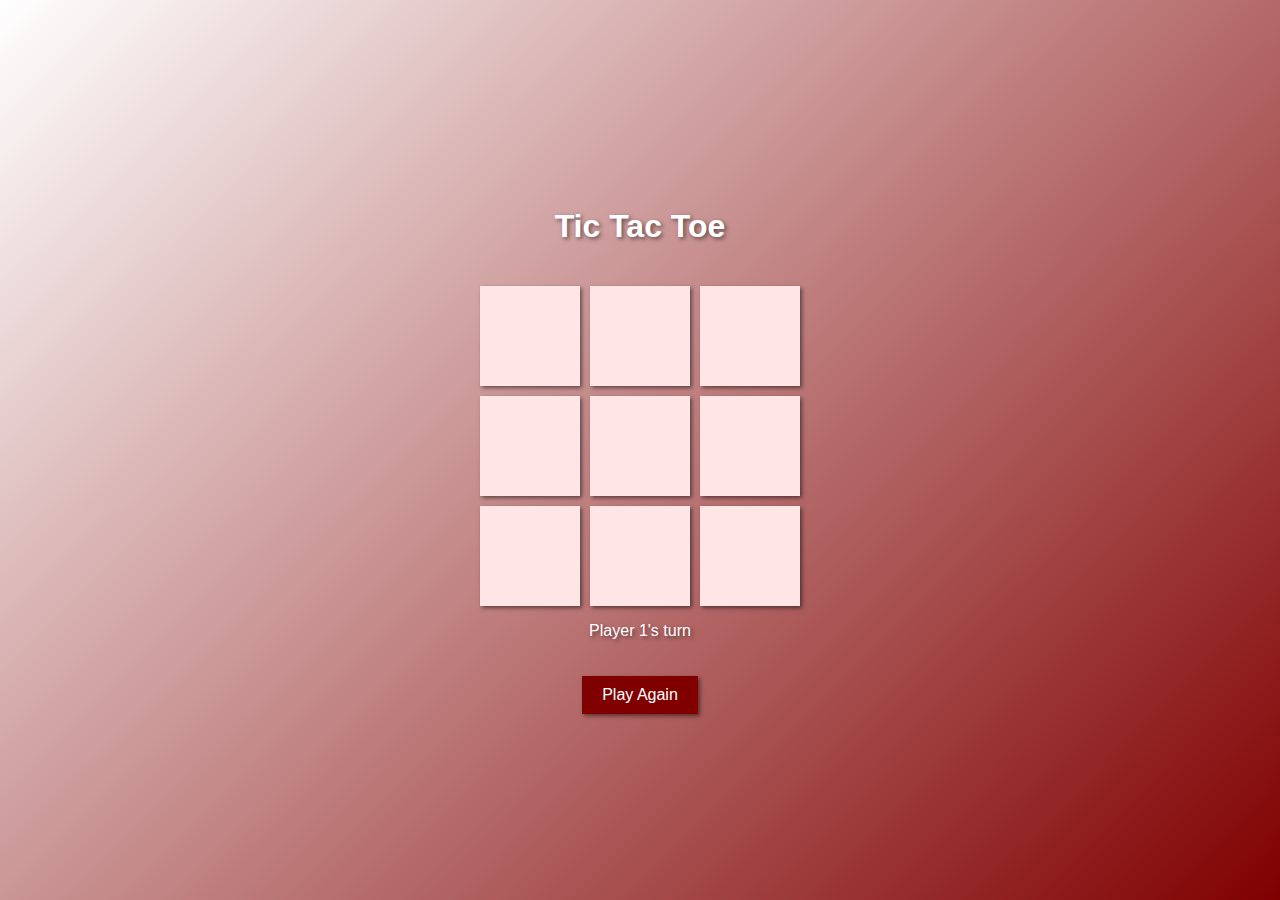
<file: tictactoe_web/index.html>
<!DOCTYPE html>
<html lang="en">
<head>
  <meta charset="UTF-8">
  <meta name="viewport" content="width=device-width, initial-scale=1.0">
  <title>Tic Tac Toe</title>
  <link rel="stylesheet" href="styles.css">
</head>
<body>
  <div class="container">
    <h1>Tic Tac Toe</h1>
    <div class="board">
      <div class="square" data-index="0"></div>
      <div class="square" data-index="1"></div>
      <div class="square" data-index="2"></div>
      <div class="square" data-index="3"></div>
      <div class="square" data-index="4"></div>
      <div class="square" data-index="5"></div>
      <div class="square" data-index="6"></div>
      <div class="square" data-index="7"></div>
      <div class="square" data-index="8"></div>
    </div>
    <div class="messages">
      <p class="status">Player 1's turn</p>
    </div>
    <button class="play-again">Play Again</button>
  </div>

  <script src="script.js"></script>
</body>
</html>
</file>
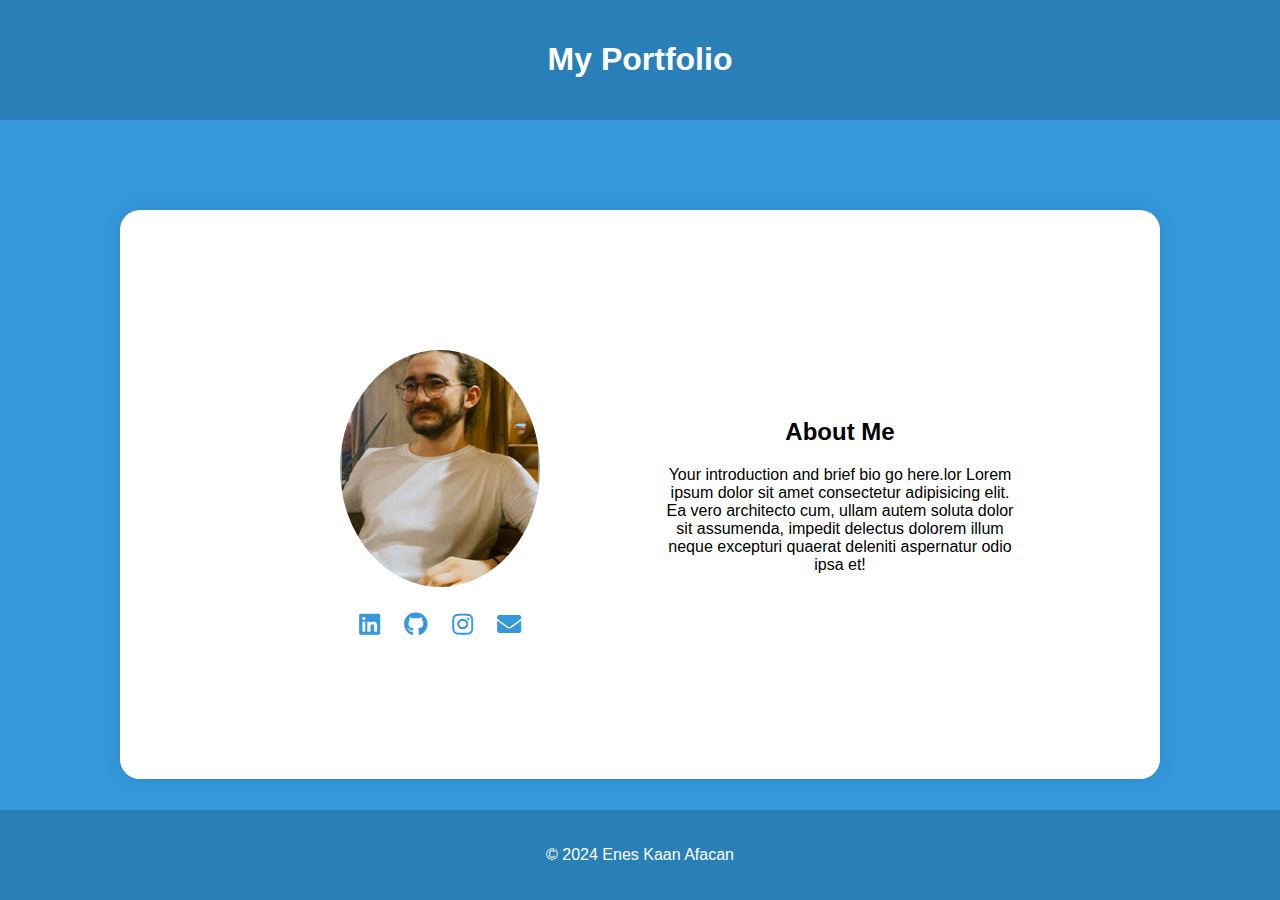
<file: webpage/index.html>
<!DOCTYPE html>
<html lang="en">
<head>
    <meta charset="UTF-8">
    <meta name="viewport" content="width=device-width, initial-scale=1.0">
    <title>My Portfolio</title>
    <link rel="stylesheet" href="styles.css">
    <link rel="stylesheet" href="https://cdnjs.cloudflare.com/ajax/libs/font-awesome/5.15.4/css/all.min.css">
</head>
<body>
    <header>
        <h1>My Portfolio</h1>
    </header>
    <div class="container">
        <div class="profile">
            <img src="pp.png" alt="Your Photo">
            <div class="social-links">
                <a href="https://www.linkedin.com/in/enes-kaan-afacan-a60b32259/l" target="_blank"><i class="fab fa-linkedin"></i></a>
                <a href="https://github.com/eneskaanafacan" target="_blank"><i class="fab fa-github"></i></a>
                <a href="https://www.instagram.com/eneskaanafacan/" target="_blank"><i class="fab fa-instagram"></i></a>
                <a href="mailto:eneskaanafacan35@gmail.com" target="_blank"><i class="fas fa-envelope"></i></a>
            </div>
        </div>
        <div class="about">
            <h2>About Me</h2>
            <p>Your introduction and brief bio go here.lor Lorem ipsum dolor sit amet consectetur adipisicing elit. Ea vero architecto cum, ullam autem soluta dolor sit assumenda, impedit delectus dolorem illum neque excepturi quaerat deleniti aspernatur odio ipsa et!</p>
        </div>
    </div>
    <footer>
        <p>&copy; 2024 Enes Kaan Afacan</p>
    </footer>
</body>
</html>
</file>
<file: tictactoe_web/styles.css>
/* styles.css */
body {
  font-family: 'Arial', sans-serif;
  margin: 0;
  padding: 0;
}

.container {
  display: flex;
  flex-direction: column;
  align-items: center;
  justify-content: center;
  height: 100vh;
  background: linear-gradient(135deg, #ffffff, #800000);
  background-size: cover;
}

h1 {
  color: #ffffff;
  text-shadow: 2px 2px 4px rgba(0, 0, 0, 0.5); /* Adding shadow to the text */
}

.board {
  display: grid;
  grid-template-columns: repeat(3, 100px);
  grid-gap: 10px;
  margin-top: 20px;
}

.square {
  width: 100px;
  height: 100px;
  background-color: #ffe6e6;
  display: flex;
  justify-content: center;
  align-items: center;
  font-size: 2em;
  cursor: pointer;
  box-shadow: 2px 2px 4px rgba(0, 0, 0, 0.5); /* Adding shadow to the squares */
}

.messages {
  margin-bottom: 20px;
  color: #ffffff;
  text-shadow: 2px 2px 4px rgba(0, 0, 0, 0.5); /* Adding shadow to the messages */
}

.play-again {
  background-color: #800000;
  color: #ffffff;
  border: none;
  padding: 10px 20px;
  font-size: 1em;
  cursor: pointer;
  box-shadow: 2px 2px 4px rgba(0, 0, 0, 0.5); /* Adding shadow to the button */
}

.play-again:hover {
  background-color: #a52a2a;
}

/* styles.css */
@keyframes confetti {
  0% {
    opacity: 0;
    transform: translateY(-50vh) rotateZ(0) scale(1);
  }
  50% {
    opacity: 1;
    transform: translateY(20vh) rotateZ(180deg) scale(0.8);
  }
  100% {
    opacity: 0;
    transform: translateY(200vh) rotateZ(360deg) scale(1);
  }
}

.confetti {
  position: fixed;
  width: 10px;
  height: 10px;
  background-color: #FFD700; /* Yellow */
  animation: confetti 2s ease-out;
}

/* styles.css */
@keyframes fade-in-out {
  0% {
    opacity: 0;
  }
  50% {
    opacity: 1;
  }
  100% {
    opacity: 0;
  }
}

.winning-message {
  color: #ffffff;
  font-size: 1.5em;
  text-shadow: 2px 2px 4px rgba(0, 0, 0, 0.5);
  animation: fade-in-out 2s ease-out;
}
</file>
<file: webpage/styles.css>
body {
    font-family: Arial, sans-serif;
    margin: 0;
    padding: 0;
    background-color: #3498db; /* Change background color to a more prominent blue */
    display: flex;
    flex-direction: column; /* Set flex direction to column for vertical stacking */
    min-height: 100vh;
}

.container {
    display: flex;
    justify-content: space-around; /* Adjusted to spread out the sections */
    align-items: center;
    max-width: 800px; /* Adjusted for better readability */
    width: 100%;
    margin: auto; /* Center the container horizontally */
    margin-top: 90px; /* Increase the distance between header and container */
    margin-bottom: auto; /* Push footer to the bottom */
    background-color: #ffffff; /* Set background color of the container to white */
    border-radius: 20px; /* Add some border-radius to make it look more flexible */
    box-shadow: 0px 0px 20px rgba(0, 0, 0, 0.1); /* Add a subtle shadow for depth */
    padding: 120px; /* Increase padding for a larger container */
}


.profile, .about {
    flex: 1 1 50%; /* Adjusted to make both sections symmetrical */
    padding: 20px;
    text-align: center;
}

.profile img {
    width: 200px;
    border-radius: 50%;
}

.social-links {
    margin-top: 20px;
}

.social-links a {
    color: #3498db;
    font-size: 24px;
    margin: 0 10px;
}

.about p {
    margin-top: 20px;
}

header {
    background-color: #2980b9; /* Darker shade of blue */
    color: white;
    text-align: center;
    padding: 20px 0;
}

footer {
    background-color: #2980b9; /* Darker shade of blue */
    color: white;
    text-align: center;
    padding: 20px 0;
}
</file>
